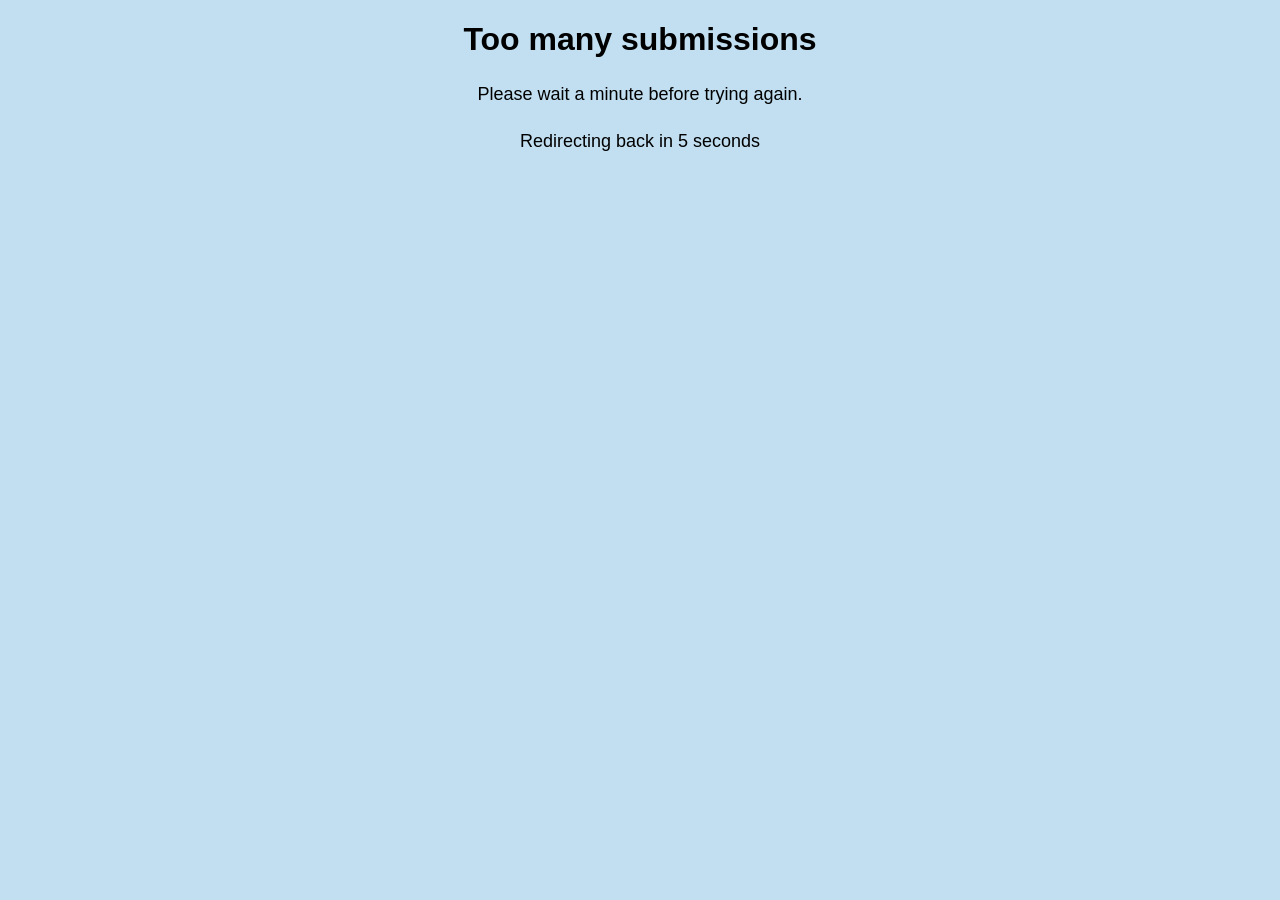
<file: static/429.html>
<!DOCTYPE html>
    <html>
    <head>
        <link rel="stylesheet" href="/static/styles.css">
        <meta http-equiv="refresh" content="5;url=/">
        <title>Uh oh</title>
    </head>
    <body>
        <h1>Too many submissions</h1>
        <p>Please wait a minute before trying again.</p>
        <p>Redirecting back in 5 seconds</p>
    </body>
    </html>
</file>
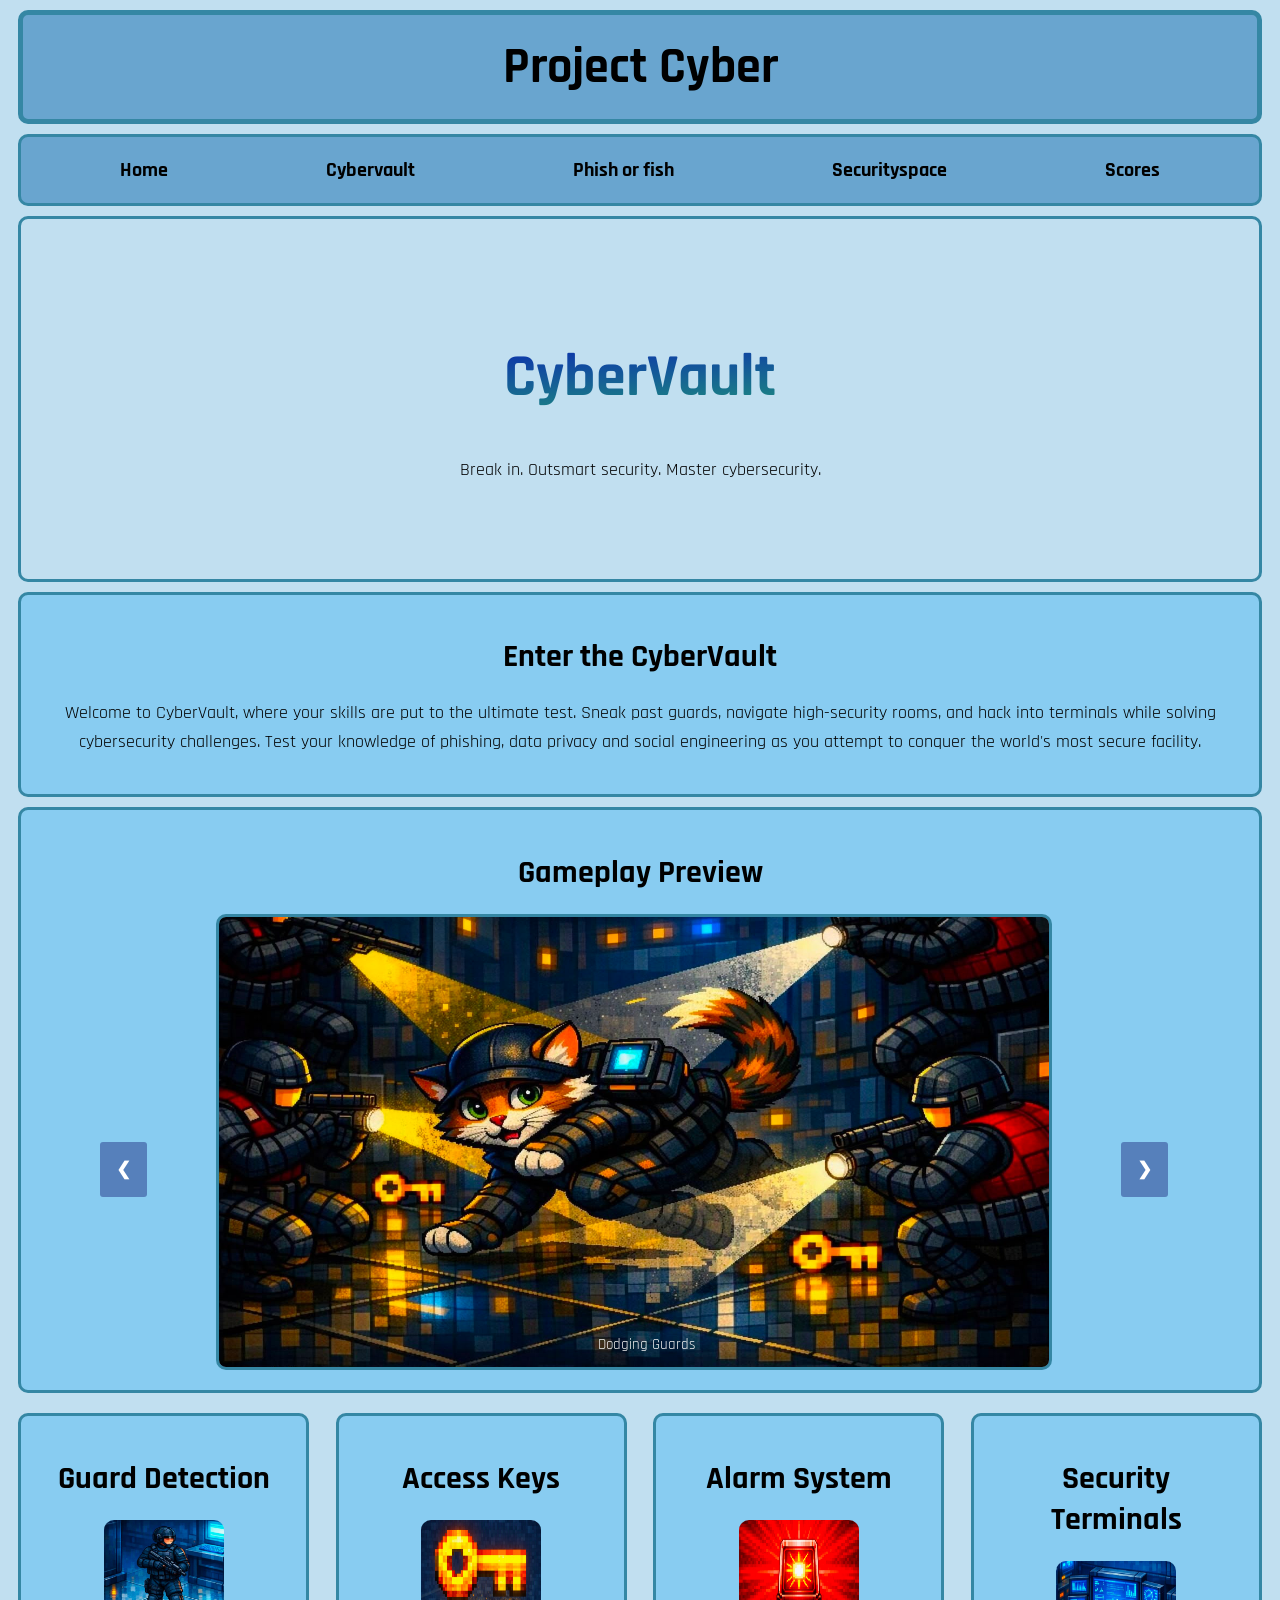
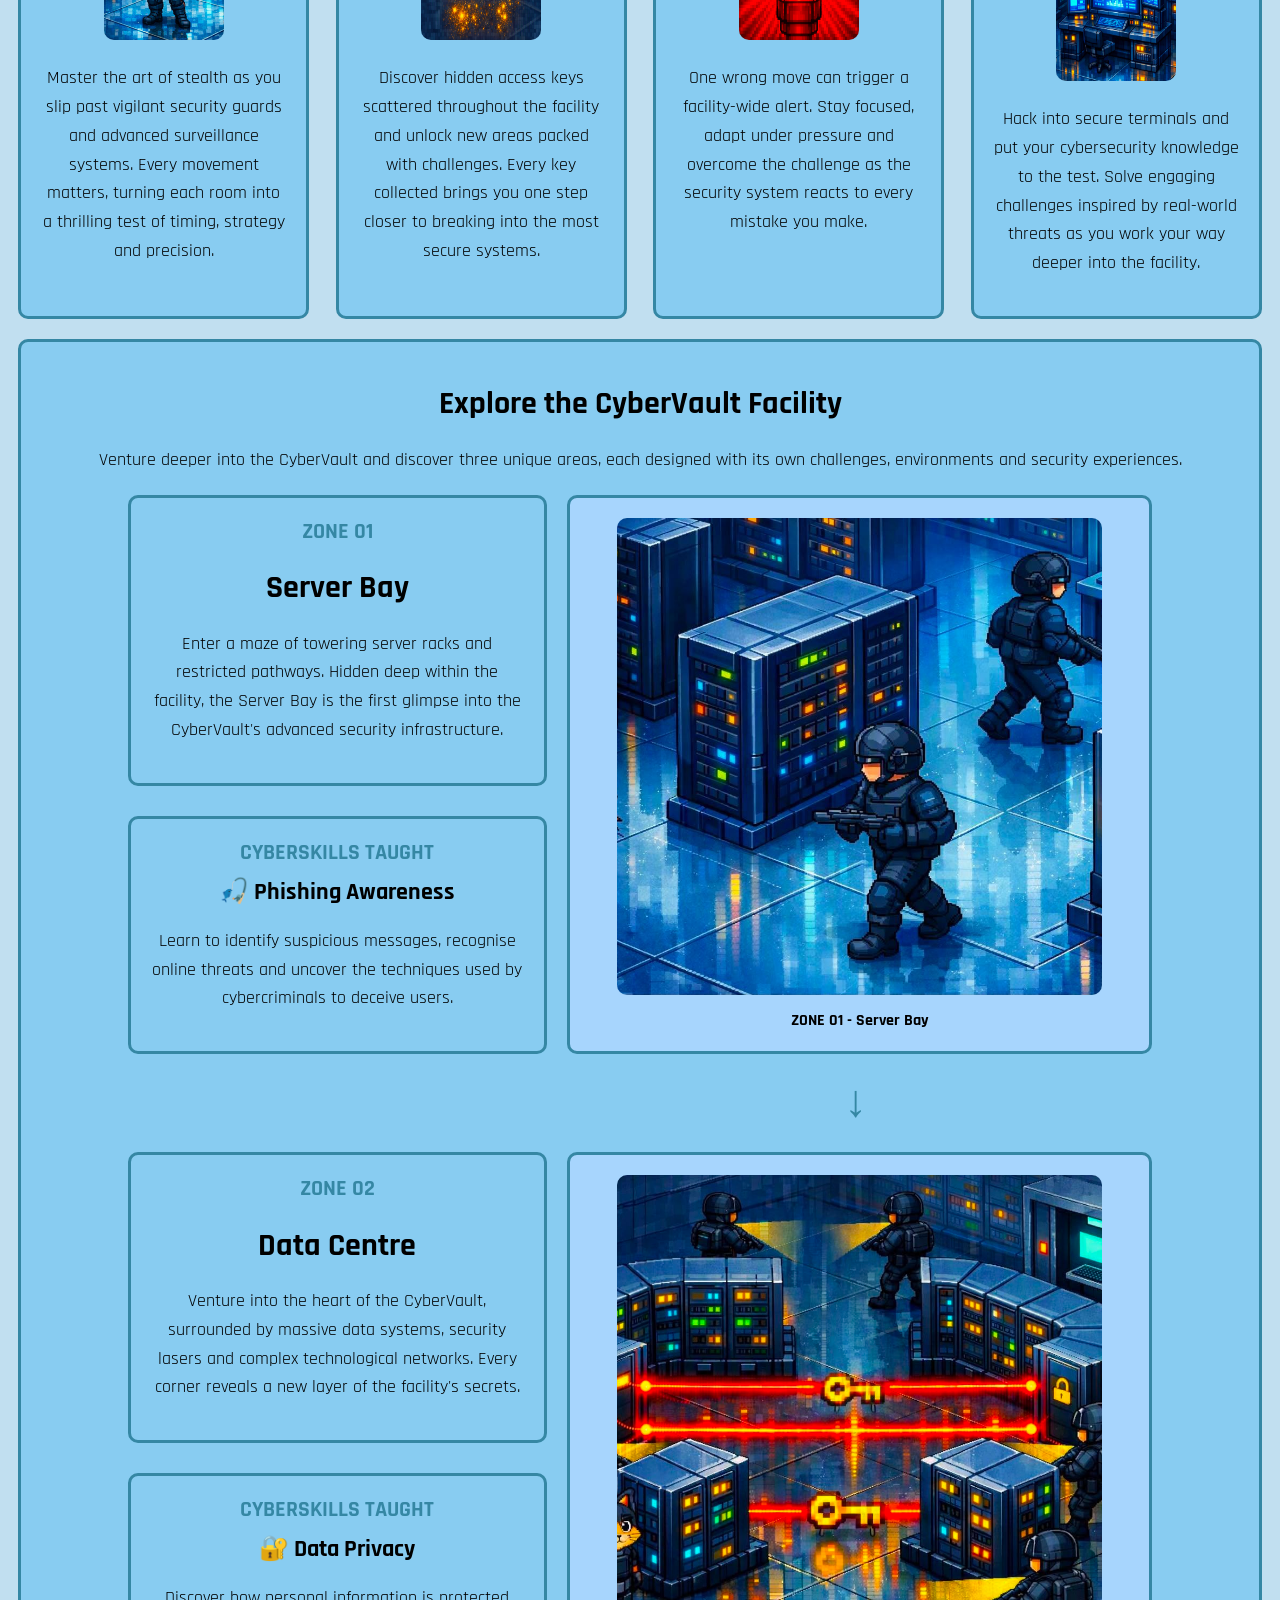
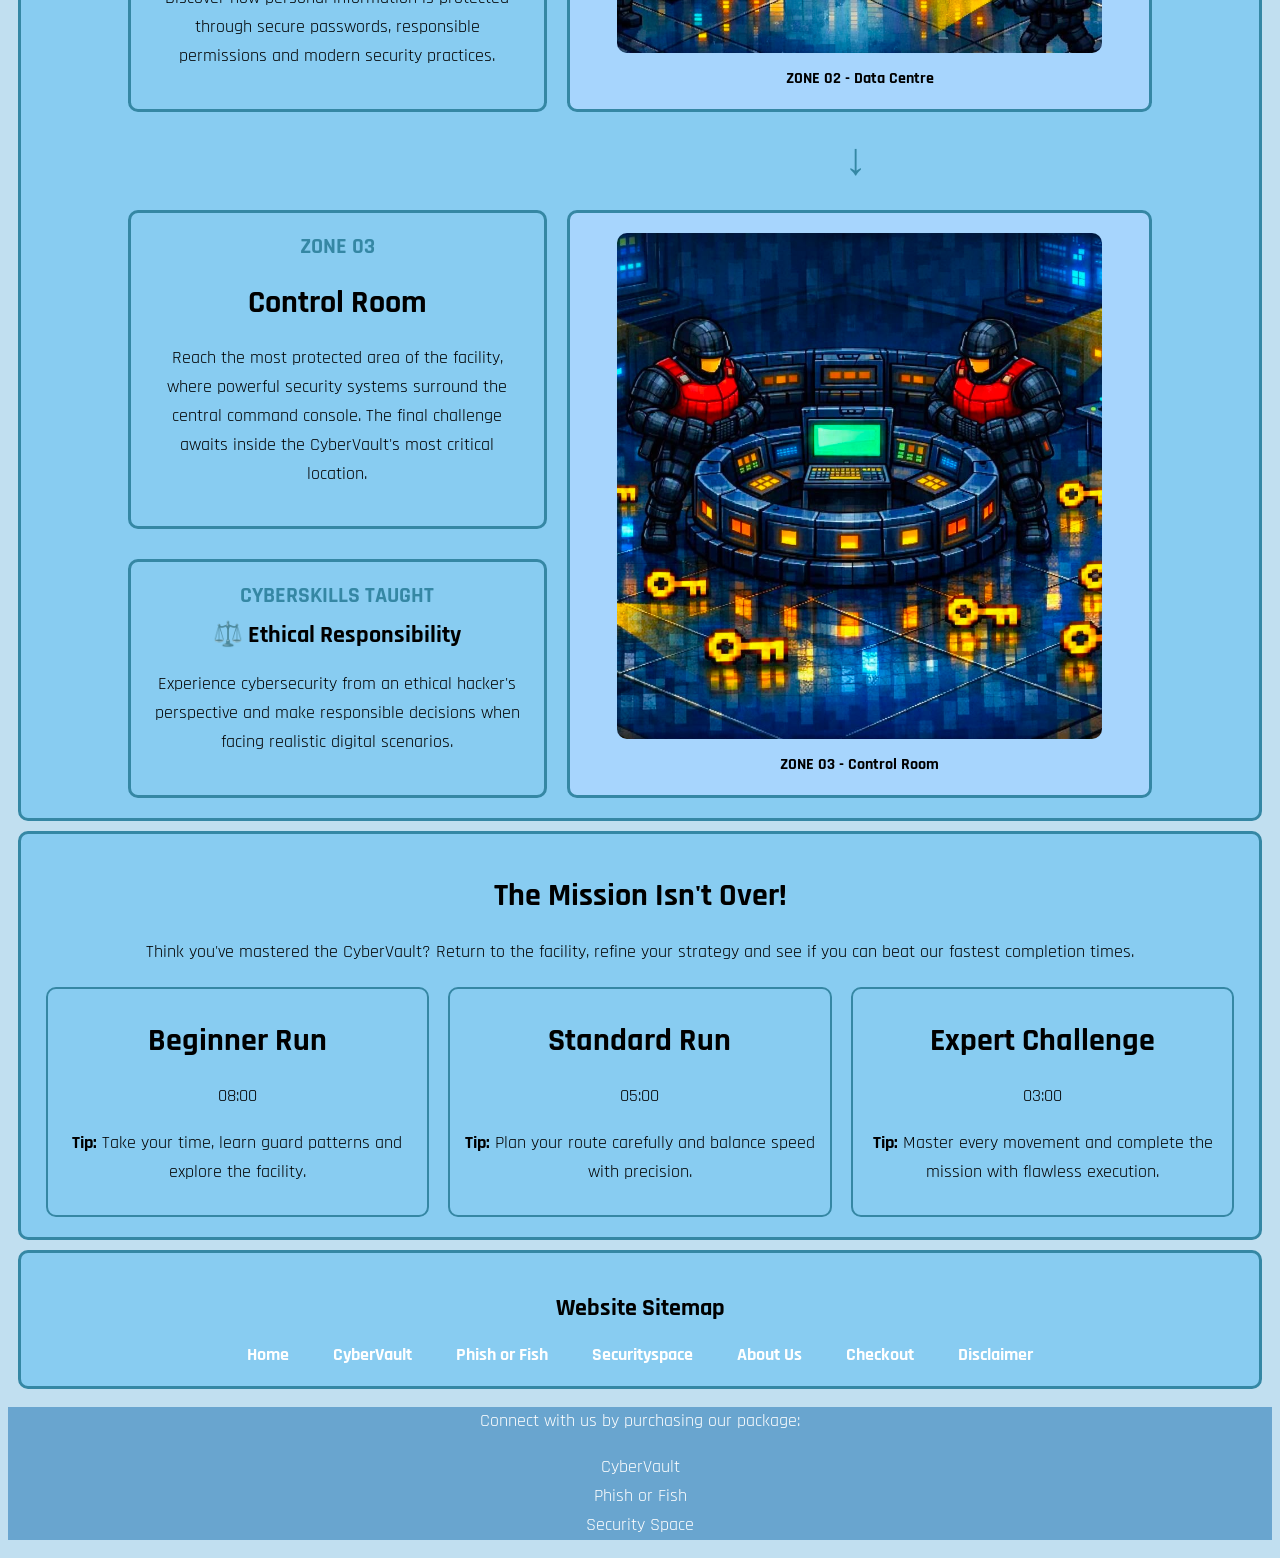
<file: static/cybervault.html>
<!DOCTYPE html>
<html>
    <head>
        <link rel="stylesheet" href="styles.css">
        <link href="https://fonts.googleapis.com/css2?family=Rajdhani:wght@400;600;700&display=swap" rel="stylesheet">
        <title>Project Cyber</title>
    </head>

    <body data-theme="default">
        <div class="Webtitle normalcontainer">
            <span class="title">Project Cyber</span>


        </div>

        <div class="Navigationbar normalcontainer">
            <a href="index.html">Home</a> <!--This is a hyperlink-->
            <a href="cybervault.html">Cybervault</a>
            <a href="phish_or_fish.html">Phish or fish</a>
            <a href="securityspace.html">Securityspace</a>
            <a href="/">Scores</a>
        </div>

        <label class="switch">
            <input id="toggler" type="checkbox">
        </label>

        <div class="gamebanner cyberbanner">
            <h1 class="gradtext">CyberVault</h1>
            <p>Break in. Outsmart security. Master cybersecurity.</p>
        </div>

        <div class="normalcontainer">
            <h1>Enter the CyberVault</h1>
            <p>Welcome to CyberVault, where your skills are put to the ultimate test.
                Sneak past guards, navigate high-security rooms, and hack into terminals
                while solving cybersecurity challenges. Test your knowledge of phishing,
                data privacy and social engineering as you attempt to conquer the world's
                most secure facility.
            </p>
        </div>



        <div class="gameplay-section normalcontainer">
            <h1>Gameplay Preview</h1>
            <div class="slideshow-container">
                <div class="slide fade">
                    <img src="images/CyberDodge.jpeg" alt="Dodging Guards">
                    <div class="text">Dodging Guards</div>
                </div>

                <div class="slide fade">
                    <img src="images/CyberSteal.jpeg" alt="Stealing Keys">
                    <div class="text">Stealthily Stealing Keys</div>
                </div>

                <div class="slide fade">
                    <img src="images/CyberQuiz.jpeg" alt="Doing a Quiz">
                    <div class="text">Answering Phishing Question In Security Terminal</div>
                </div>

                <a class="prev" onclick="plusslides(-1)">❮</a>
                <a class="next" onclick="plusslides(1)">❯</a>

            </div>
        </div> <!---- CLOSING DIV FOR GAMEPLAY SECTION -->
        


        <div class="featurecardwrapper hovercard"> <!--Wrapper so feature cards can have 2 cards side by side-->
            
            <div class="featurecard normalcontainer">
                <h1>Guard Detection</h1>
                <img src="images/CyberGuard.jpeg" alt="Guard">
                <p>Master the art of stealth as you slip past vigilant security guards and advanced surveillance systems. Every movement matters, turning each room into a thrilling test of timing, strategy and precision.</p>
            </div>

            <div class="featurecard normalcontainer">
                <h1>Access Keys</h1>
                <img src="images/CyberKey.jpeg" alt="Access Key">
                <p>Discover hidden access keys scattered throughout the facility and unlock new areas packed with challenges. Every key collected brings you one step closer to breaking into the most secure systems.</p>
            </div>

            <div class="featurecard normalcontainer">
                <h1>Alarm System</h1>
                <img src="images/CyberAlarm.jpeg" alt="Alarm">
                <p>One wrong move can trigger a facility-wide alert. Stay focused, adapt under pressure and overcome the challenge as the security system reacts to every mistake you make.</p>
            </div>

            <div class="featurecard normalcontainer">
                <h1>Security Terminals</h1>
                <img src="images/CyberTerminal.jpeg" alt="Security Terminal">
                <p>Hack into secure terminals and put your cybersecurity knowledge to the test. Solve engaging challenges inspired by real-world threats as you work your way deeper into the facility.</p>
            </div>

        </div>

        <div class="normalcontainer">
            <h1>Explore the CyberVault Facility</h1>
            <p>
                Venture deeper into the CyberVault and discover three unique areas,
                each designed with its own challenges, environments and security
                experiences.   
            </p>

            <!-- Facility Map -->

            <div>
                <div class="zonerow">
                    <div class="zonetext hovercard">
                        <div class="normalcontainer">
                            <h4>ZONE 01</h4>
                            <h1>Server Bay</h1>
                            <p>
                                Enter a maze of towering server racks and restricted pathways.
                                Hidden deep within the facility, the Server Bay is the first glimpse
                                into the CyberVault's advanced security infrastructure.
                            </p>
                        </div>
                        <div class="normalcontainer">
                            <h4>CYBERSKILLS TAUGHT</h4>
                            <h4>🎣 Phishing Awareness</h4>
                            <p>Learn to identify suspicious messages, recognise online threats and uncover the techniques used by cybercriminals to deceive users.</p>
                        </div>
                    </div>
                    <div class="map-room">
                        <img src="images/ServerBay.jpeg" alt="Server Bay">
                        <h4>ZONE 01 - Server Bay</h4>
                    </div>
                </div>
                    
                <div class="map-arrow">
                    ↓
                </div>

                <div class="zonerow">
                    <div class="zonetext hovercard">
                        <div class="normalcontainer">
                            <h4>ZONE 02</h4>
                            <h1>Data Centre</h1>
                            <p>
                                Venture into the heart of the CyberVault, surrounded by massive
                                data systems, security lasers and complex technological networks.
                                Every corner reveals a new layer of the facility's secrets.
                            </p>
                        </div>

                        
                        <div class="normalcontainer">
                            <h4>CYBERSKILLS TAUGHT</h4>
                            <h4>🔐 Data Privacy</h4>
                            <p>Discover how personal information is protected through secure passwords, responsible permissions and modern security practices.</p>
                        </div>
                            
                    </div>
                    <div class="map-room">
                        <img src="images/DataCentre.jpeg" alt="Data Centre">
                        <h4>ZONE 02 - Data Centre</h4>
                    </div>
                </div>
                <div class="map-arrow">
                    ↓
                </div>

                <div class="zonerow">
                    <div class="zonetext hovercard">
                        <div class="normalcontainer">
                            <h4>ZONE 03</h4>
                            <h1>Control Room</h1>
                            <p>
                                Reach the most protected area of the facility, where powerful
                                security systems surround the central command console. The final
                                challenge awaits inside the CyberVault's most critical location.
                            </p>
                        </div>
                        <div class="normalcontainer">
                            <h4>CYBERSKILLS TAUGHT</h4>
                            <h4>⚖️ Ethical Responsibility</h4>
                            <p>Experience cybersecurity from an ethical hacker's perspective and make responsible decisions when facing realistic digital scenarios.</p>
                        </div>
                            
                    </div>
                    <div class="map-room">
                        <img src="images/ControlRoom.jpeg" alt="Control Room">
                        <h4>ZONE 03 - Control Room</h4>
                    </div>
                </div>

            </div>
        </div>



        <div class="normalcontainer">
            <h1>The Mission Isn't Over!</h1>
            <p>
                Think you've mastered the CyberVault? Return to the facility,
                refine your strategy and see if you can beat our fastest
                completion times.
            </p>
            <div class="aboutstats hovercard">

                <div class="statcard">
                    <h1>Beginner Run</h1>
                    <p>08:00</p>
                    <p>
                        <strong>Tip:</strong> Take your time, learn guard patterns and explore the facility.
                    </p>
                </div>

                <div class="statcard">
                    <h1>Standard Run</h1>
                    <p>05:00</p>
                    <p>
                        <strong>Tip:</strong> Plan your route carefully and balance speed with precision.
                    </p>
                </div>

                <div class="statcard">
                    <h1>Expert Challenge</h1>
                    <p>03:00</p>
                    <p>
                        <strong>Tip:</strong> Master every movement and complete the mission with flawless execution.
                    </p>
                </div>

            </div>
        </div>

        <div class="sitemap normalcontainer">
            <h2>Website Sitemap</h2>
            <a href="index.html">Home</a>
            <a href="cybervault.html">CyberVault</a>
            <a href="phish_or_fish.html">Phish or Fish</a>
            <a href="securityspace.html">Securityspace</a>
            <a href="aboutus.html">About Us</a>
            <a href="checkout.html">Checkout</a>
            <a href="disclaimer.html">Disclaimer</a>
        </div>
                    
        <footer>
        <p>Connect with us by purchasing our package:</p>
        <p>
        CyberVault<br>
        Phish or Fish<br>
        Security Space<br>
        </p>
        </footer> 

        <script src="theme.js"></script> <!-- Calls for the theme script -->
    </body> 
</html>
</file>
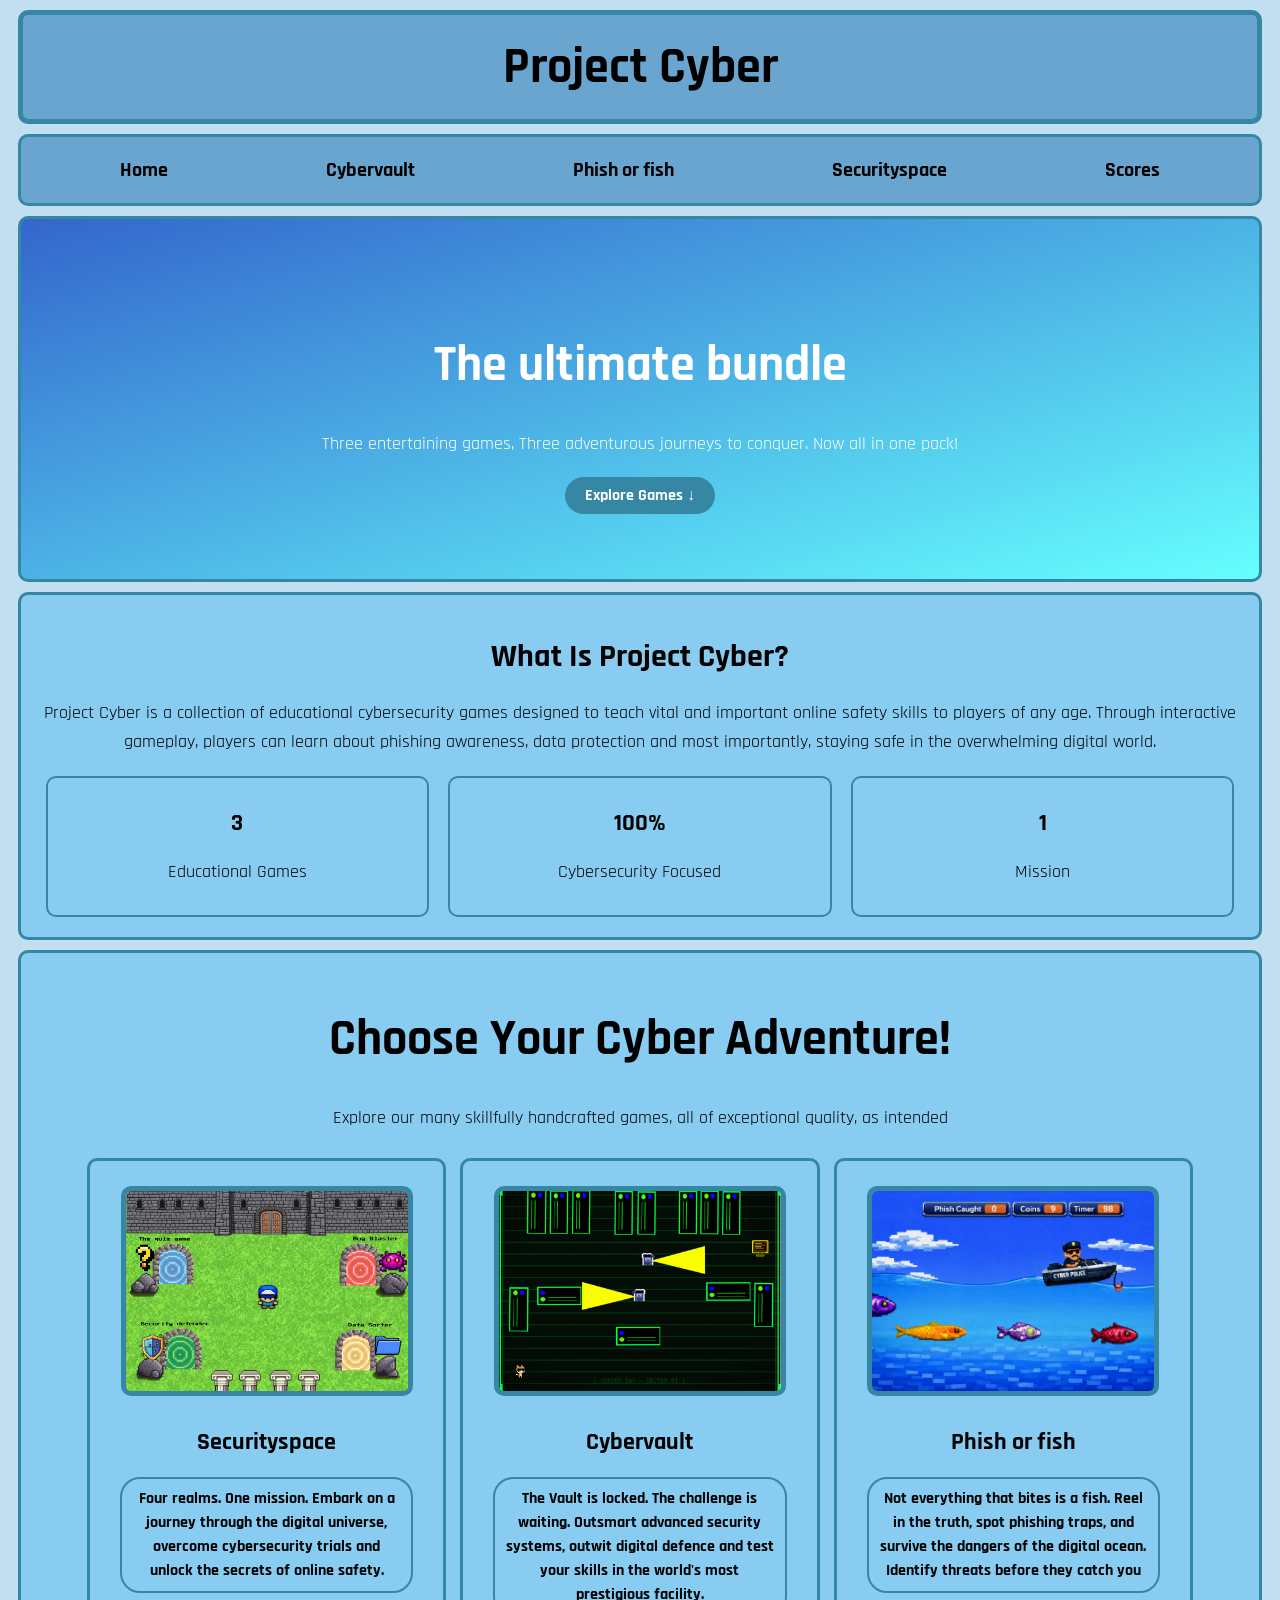
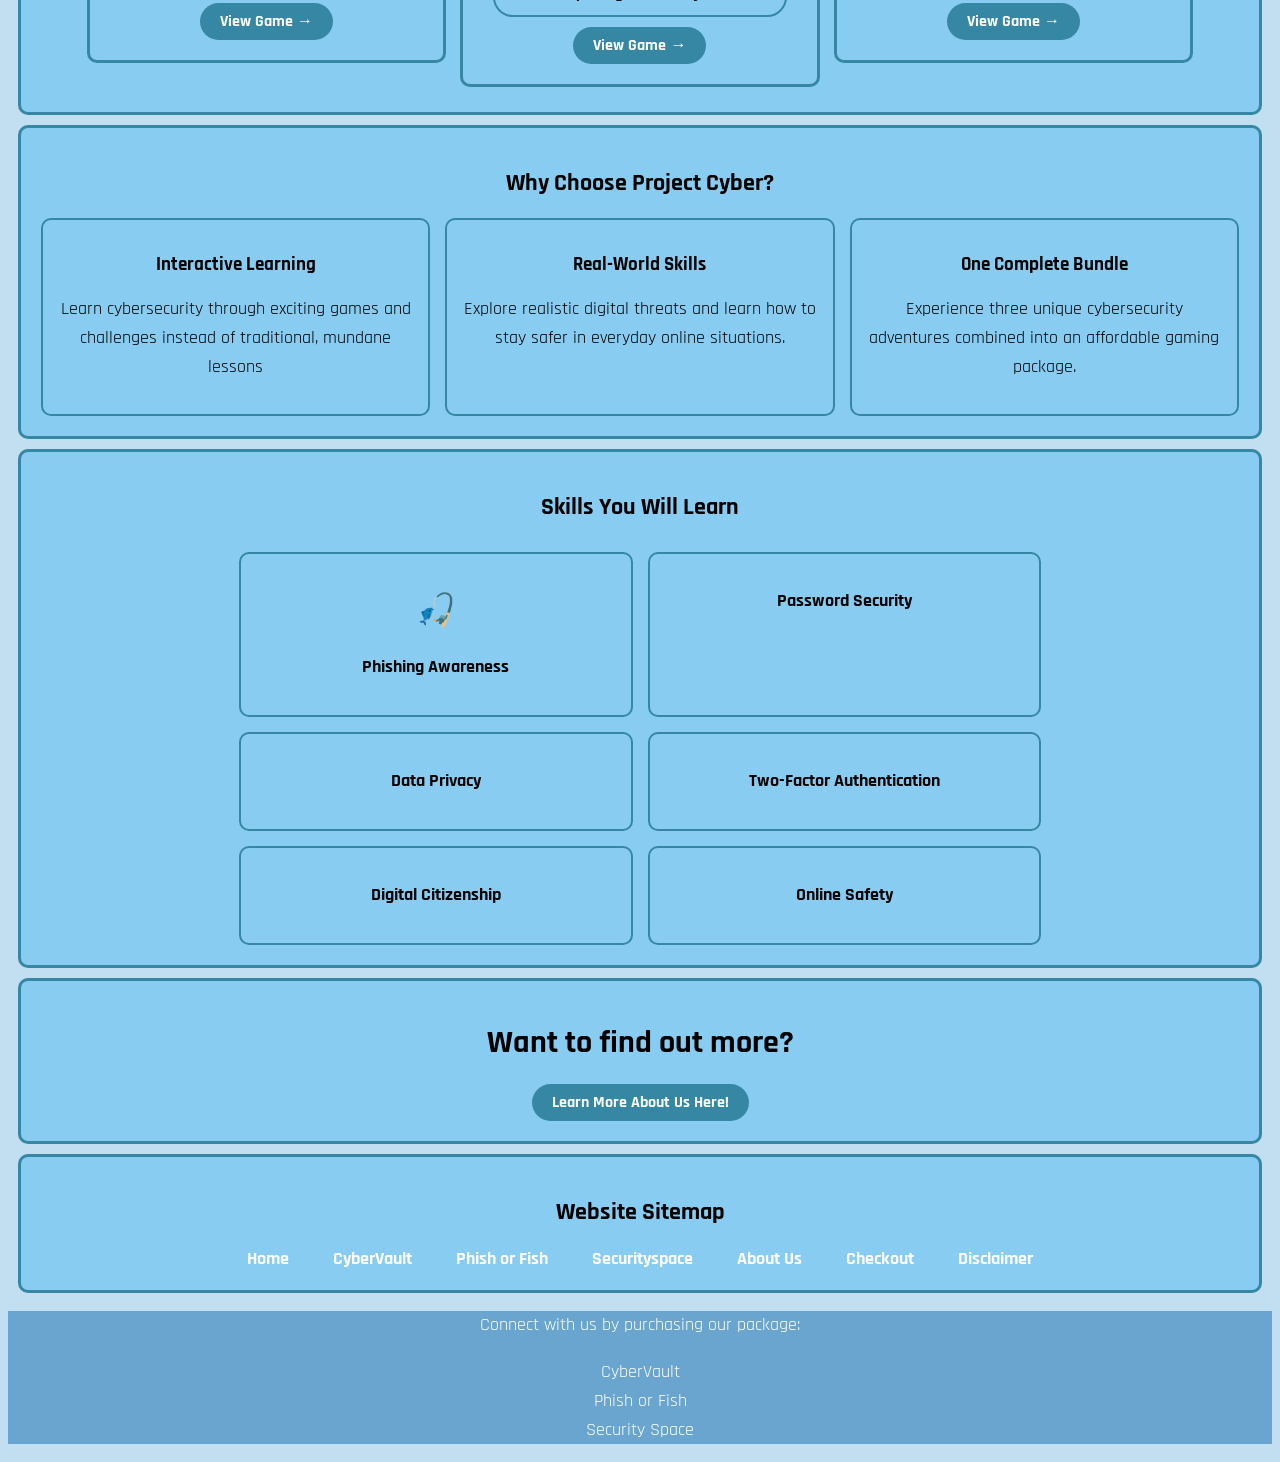
<file: static/homepage.html>
<!DOCTYPE html>
<html>
    <head>
        <link rel="stylesheet" href="styles.css">
        <link href="https://fonts.googleapis.com/css2?family=Rajdhani:wght@400;600;700&display=swap" rel="stylesheet"> <!-- This gets a custom font-->
        <title>Project Cyber</title>
    </head>

    <body data-theme="default"> <!--Data theme is for light mode and dark mode-->
        <div class="normalcontainer Webtitle">
            <span class="title">Project Cyber</span>

        </div>

        <div class="Navigationbar normalcontainer">
            <a href="index.html">Home</a> <!--This is a hyperlink-->
            <a href="cybervault.html">Cybervault</a>
            <a href="phish_or_fish.html">Phish or fish</a>
            <a href="securityspace.html">Securityspace</a>
            <a href="/">Scores</a>
        </div>

        <div class="mainstuff normalbutton">
            <h1 class="bigh1">The ultimate bundle</h1> 
            <p>Three entertaining games, Three adventurous journeys to conquer. Now all in one pack!</p>
            <a href="#featuredprojects">Explore Games ↓</a>
        </div>

        <div class="aboutus normalcontainer">
            <h1>What Is Project Cyber?</h1>
            <p>Project Cyber is a collection of educational cybersecurity games designed to teach vital and important online safety skills to players of any age. Through interactive gameplay, players can learn about phishing awareness, data protection and most importantly, staying safe in the overwhelming digital world.</p>
            <div class="aboutstats hovercard">
                <div class="statcard">
                    <h2>3</h2>
                    <p>Educational Games</p>
                </div>

                <div class="statcard">
                    <h2>100%</h2>
                    <p>Cybersecurity Focused</p>
                </div>

                <div class="statcard">
                    <h2>1</h2>
                    <p>Mission</p>
                </div>
            </div>
        </div>


        <div class="normalbutton normalcontainer" id="featuredprojects"><!--Having multiple classes in a div-->
            <h1 class="bigh1">Choose Your Cyber Adventure!</h1>
            <div class="gameicons hovercard">
                <p>Explore our many skillfully handcrafted games, all of exceptional quality, as intended</p>
                <div class="gameitem normalcontainer">
                    <img src="images/Securityspace.png" alt="Image of Security Space"> <!--This will show an image-->
                    <h2>Securityspace</h2>
                    <p>Four realms. One mission. Embark on a journey through the digital universe, overcome cybersecurity trials and unlock the secrets of online safety.</p>
                    <a href="securityspace.html">View Game →</a>
                </div>

                <div class="gameitem normalcontainer">
                    <img src="images/serverbay.png" alt="Image of Cybervault">
                    <h2>Cybervault</h2>
                    <p>The Vault is locked. The challenge is waiting. Outsmart advanced security systems, outwit digital defence and test your skills in the world's most prestigious facility.</p>
                    <a href="cybervault.html">View Game →</a>
                </div>

                <div class="gameitem normalcontainer">
                    <img src="images/phish3.png" alt="Image of Phish or Fish">
                    <h2>Phish or fish</h2>
                    <p>Not everything that bites is a fish. Reel in the truth, spot phishing traps, and survive the dangers of the digital ocean. Identify threats before they catch you</p>
                    <a href="phish_or_fish.html">View Game →</a>
                </div>

            </div>
        </div>




        <div class="normalcontainer">
            <h2>Why Choose Project Cyber?</h2>
            <div class="whycards hovercard">

                <div class="whycard">
             
                    <h3>Interactive Learning</h3>
                    <p>Learn cybersecurity through exciting games and challenges instead of traditional, mundane lessons</p>
                </div>

                <div class="whycard">

                    <h3>Real-World Skills</h3>
                    <p>Explore realistic digital threats and learn how to stay safer in everyday online situations.</p>
                </div>

                <div class="whycard">
       
                    <h3>One Complete Bundle</h3>
                    <p>Experience three unique cybersecurity adventures combined into an affordable gaming package.</p>
                </div>

            </div>
        </div>



        <div class="normalcontainer">
            <h2>Skills You Will Learn</h2>
            <div class="skillcards whycards hovercard"> <!-- Having whycards refrains from repeating whycard css in skillcard, shortening it-->
                <div class="whycard">
                    <h1>🎣</h1>
                    <p><b>Phishing Awareness</b></p>
                </div>

                <div class="whycard">
           
                    <p><b>Password Security</b></p>
                </div>

                <div class="whycard">
       
                    <p><b>Data Privacy</b></p>
                </div>

                <div class="whycard">
           
                    <p><b>Two-Factor Authentication</b></p>
                </div>

                <div class="whycard">
   
                    <p><b>Digital Citizenship</b></p>
                </div>

                <div class="whycard">
       
                    <p><b>Online Safety</b></p>
                </div>

            </div>
        </div>

        <div class="normalcontainer normalbutton">
            <h1><b>Want to find out more?</b></h1>
            <a href="aboutus.html">Learn More About Us Here!</a>
        </div>

        <div class="sitemap normalcontainer">
            <h2>Website Sitemap</h2>
            <a href="index.html">Home</a>
            <a href="cybervault.html">CyberVault</a>
            <a href="phish_or_fish.html">Phish or Fish</a>
            <a href="securityspace.html">Securityspace</a>
            <a href="aboutus.html">About Us</a>
            <a href="checkout.html">Checkout</a>
            <a href="disclaimer.html">Disclaimer</a>
        </div>
            

        <footer>
            <p>Connect with us by purchasing our package:</p>
            <p>
                CyberVault<br>
                Phish or Fish<br>
                Security Space<br>
            </p>
        </footer>      
         
        <script src="theme.js"></script> <!-- Calls for the theme script -->
    </body>
</html>
</file>
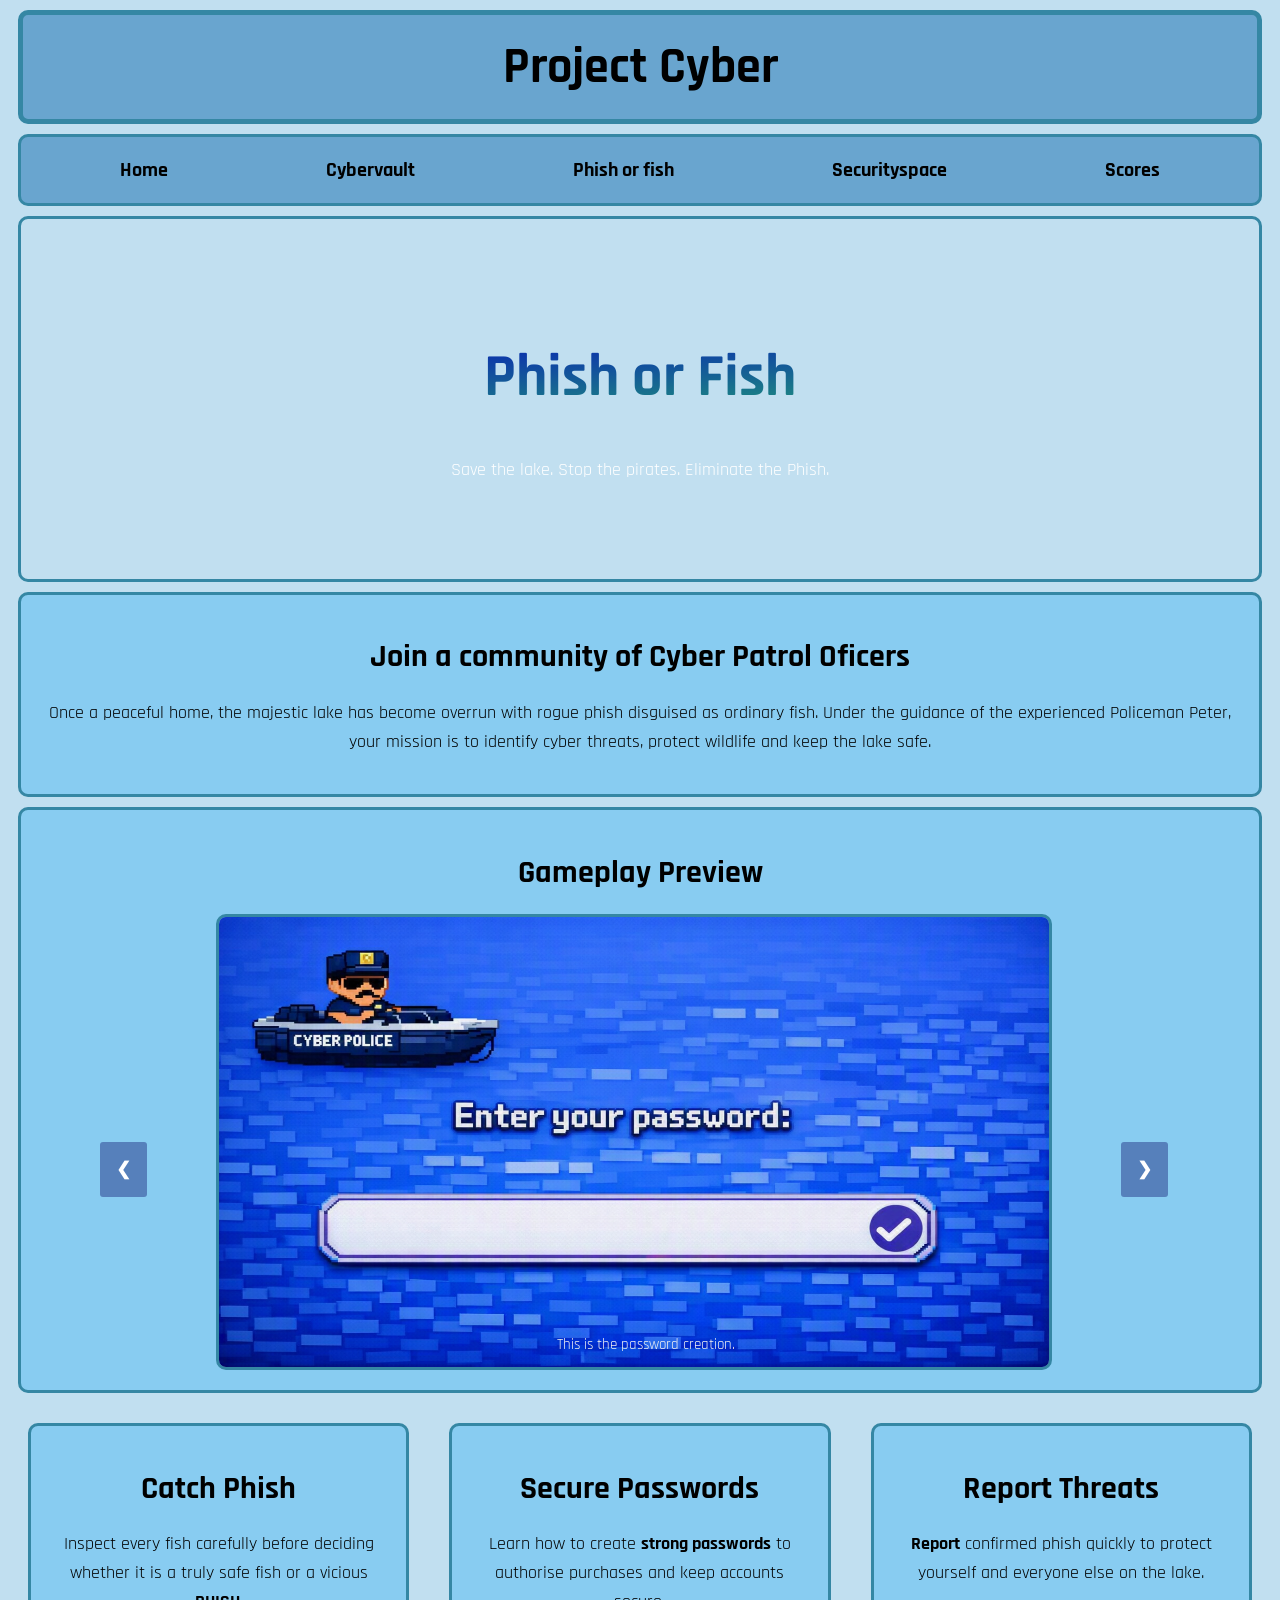
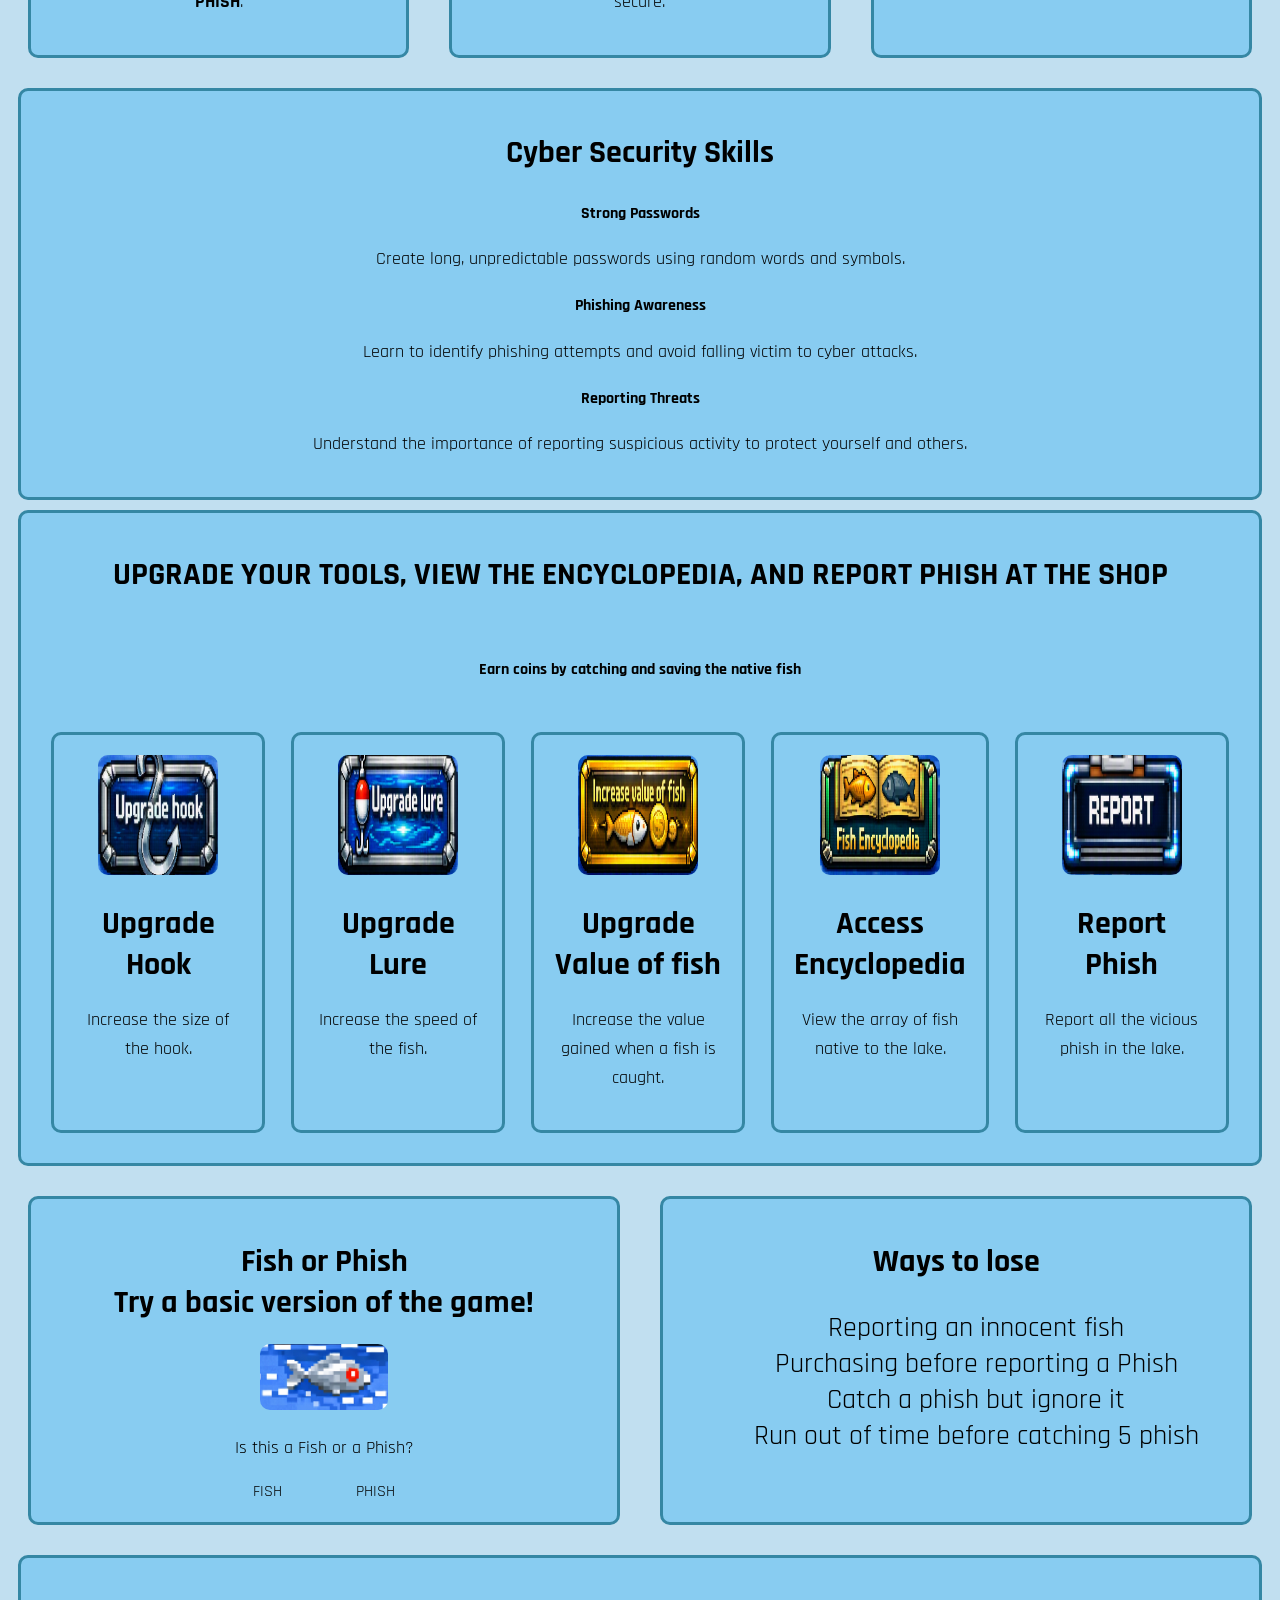
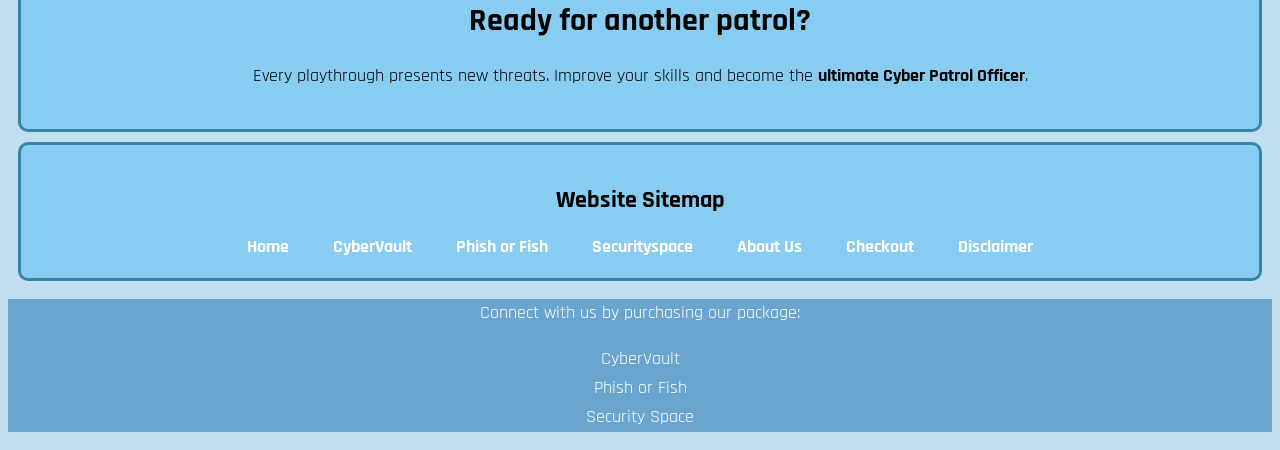
<file: static/phish_or_fish.html>
<!DOCTYPE html>
<html>
    <head>
        <link rel="stylesheet" href="styles.css">
        <link href="https://fonts.googleapis.com/css2?family=Rajdhani:wght@400;600;700&display=swap" rel="stylesheet">
        <title>Project Cyber</title>
    </head>

    <body data-theme="default">
        <div class="Webtitle normalcontainer">
            <span class="title">Project Cyber</span>


        </div>

        <div class="Navigationbar normalcontainer">
            <a href="index.html">Home</a> <!--This is a hyperlink-->
            <a href="cybervault.html">Cybervault</a>
            <a href="phish_or_fish.html">Phish or fish</a>
            <a href="securityspace.html">Securityspace</a>
            <a href="/">Scores</a>
        </div>
        
        <div class="gamebanner fishbanner">
            <h1 class="gradtext">Phish or Fish</h1>
            <p>Save the lake. Stop the pirates. Eliminate the Phish. </p>
        </div>

        <div class="normalcontainer">
            <h1>Join a community of Cyber Patrol Oficers</h1>
            <p>Once a peaceful home, the majestic lake has become overrun with rogue phish disguised as ordinary fish. Under the guidance of the experienced Policeman Peter, your mission is to identify cyber threats, protect wildlife and keep the lake safe.</p>
        </div>

        <div class="gameplay-section normalcontainer">
            <h1>Gameplay Preview</h1>
            <div class="slideshow-container">
                <div class="slide fade">
                        <img src="images/phish1.png" alt="This is the password creation">
                    <div class="text">This is the password creation.</div>
                </div>

                <div class="slide fade">
                    <img src="images/phish2.png" alt="This is the fishing gameplay">
                    <div class="text">This is the shop.</div>
                </div>

                <div class="slide fade">
                    <img src="images/phish3.png" alt="This is the Shop.">
                    <div class="text">This is the fishing gameplay.</div>
                </div>

            <a class="prev" onclick="plusslides(-1)">❮</a>
            <a class="next" onclick="plusslides(1)">❯</a>

            </div>
        </div> <!---- CLOSING DIV FOR GAMEPLAY-SECTION FOR NORMALCONTAINER -->


        <div class="simplecards hovercard">

            <div class="simplecard normalcontainer">
                <h1>Catch Phish</h1>
                <p>Inspect every fish carefully before deciding whether it is a truly safe fish or a vicious <b>PHISH</b>.</p>
            </div>

            <div class="simplecard normalcontainer">
                <h1>Secure Passwords</h1>
                <p>Learn how to create <b>strong passwords</b> to authorise purchases and keep accounts secure.</p>
            </div>

            <div class="simplecard normalcontainer">
                <h1>Report Threats</h1>
                <p><b>Report</b> confirmed phish quickly to protect yourself and everyone else on the lake.</p>
            </div>

        </div>


        <div class="skills normalcontainer hovercard">
            <h1>Cyber Security Skills</h1>

            <div class="skillcards">

                <div class="skillcard">
                    <h4>Strong Passwords</h4>
                    <p>Create long, unpredictable passwords using random words and symbols.</p>
                </div>

                <div class="skillcard">
                    <h4>Phishing Awareness</h4>
                    <p>Learn to identify phishing attempts and avoid falling victim to cyber attacks.</p>
                </div>

                <div class="skillcard">
                    <h4>Reporting Threats</h4>
                    <p>Understand the importance of reporting suspicious activity to protect yourself and others.</p>
                </div>

            </div> 
        </div>

        <div class="normalcontainer hovercard">
            <h1>UPGRADE YOUR TOOLS, VIEW THE ENCYCLOPEDIA, AND REPORT <b>PHISH</b> AT THE SHOP</h1>
            <br>
            <h4>Earn coins by catching and saving the native fish</h4>
            <br>

            <div class="featurecardwrapper hovercard">
    
                <div class="featurecard normalcontainer">
                    <img src="images/hookbutton.png" alt="Upgrade Hook button">
                    <div class="featuretext">
                        <h1>Upgrade Hook</h1>
                        <p>Increase the size of the hook.</p>
                    </div>
                </div>

                <div class="featurecard normalcontainer">
                    <img src="images/lurebutton.png" alt="Upgrade Lure button">
                    <div class="featuretext">
                        <h1>Upgrade Lure</h1>
                        <p>Increase the speed of the fish.</p>
                    </div>
                </div>

                <div class="featurecard normalcontainer">
                    <img src="images/valuebutton.png" alt="Upgrade Value of Fish button">
                    <div class="featuretext">
                        <h1>Upgrade Value of fish</h1>
                        <p>Increase the value gained when a fish is caught.</p>
                    </div>
                </div>

                <div class="featurecard normalcontainer">
                    <img src="images/encbutton.png" alt="Access Encyclopedia button">
                    <div class="featuretext">
                        <h1>Access Encyclopedia</h1>
                        <p>View the array of fish native to the lake.</p>
                    </div>
                </div>

                <div class="featurecard normalcontainer">
                    <img src="images/reportbutton.png" alt="Report Fish Button">
                    <div class="featuretext">
                        <h1><strong>Report Phish</strong></h1>
                        <p>Report all the vicious phish in the lake.</p>
                    </div>
                </div>

            </div>
        </div>


        <div class="simplecards hovercard">
            <div class="simplecard normalcontainer quiz-round">
                <h1>Fish or Phish<br>Try a basic version of the game!</h1>

                <img src="images/quiz.png" alt="Is it a fish or phish?">

                <p>Is this a Fish or a Phish?</p>

                <input type="radio" name="answer" id="fish">
                <label for="fish">FISH</label>

                <input type="radio" name="answer" id="phish">
                <label for="phish">PHISH</label>

                <p id="correct"><strong>Correct!</strong> This was a phish.</p>
                <p id="wrong"><strong>Wrong!</strong> This was actually a deceptive phish.</p>
            </div>
        
            <div class="simplecard normalcontainer">
                <h1>Ways to lose</h1>
                <ul>
                    <li>Reporting an innocent fish</li>
                    <li>Purchasing before reporting a Phish</li>
                    <li>Catch a phish but ignore it</li>
                    <li>Run out of time before catching 5 phish</li>
                </ul>
            </div>
        </div>


        <div class="replay-section normalcontainer hovercard">
            <h1>Ready for another patrol?</h1>
            <p>Every playthrough presents new threats. Improve your skills and become the <b>ultimate Cyber Patrol Officer</b>.</p>
        </div>

        <div class="sitemap normalcontainer">
            <h2>Website Sitemap</h2>
            <a href="index.html">Home</a>
            <a href="cybervault.html">CyberVault</a>
            <a href="phish_or_fish.html">Phish or Fish</a>
            <a href="securityspace.html">Securityspace</a>
            <a href="aboutus.html">About Us</a>
            <a href="checkout.html">Checkout</a>
            <a href="disclaimer.html">Disclaimer</a>
        </div>
        

        <footer>
        <p>Connect with us by purchasing our package:
        <p>
            CyberVault<br>
            Phish or Fish<br>
             Security Space<br>
        </p>
        </p>
        </footer> 
           
        <script src="theme.js"></script> <!-- Calls for the theme script -->
    </body>
</html>
</file>
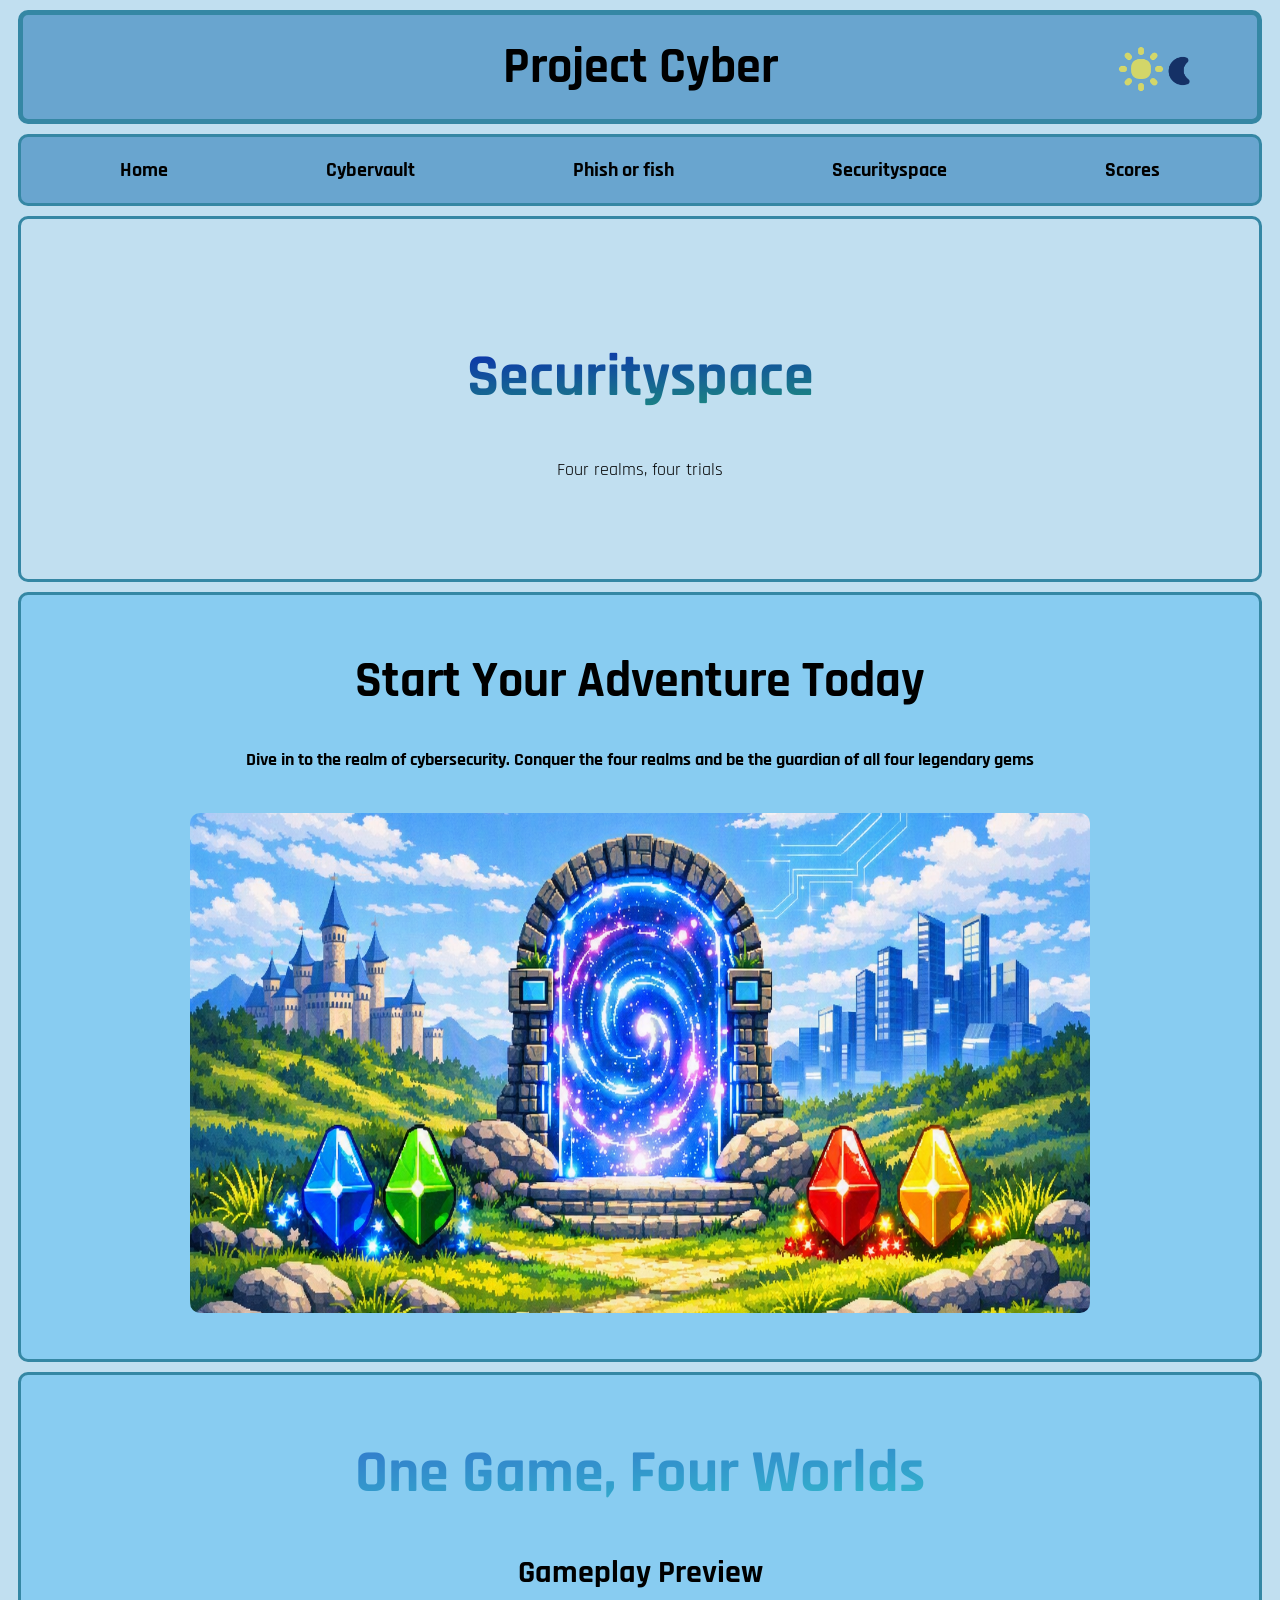
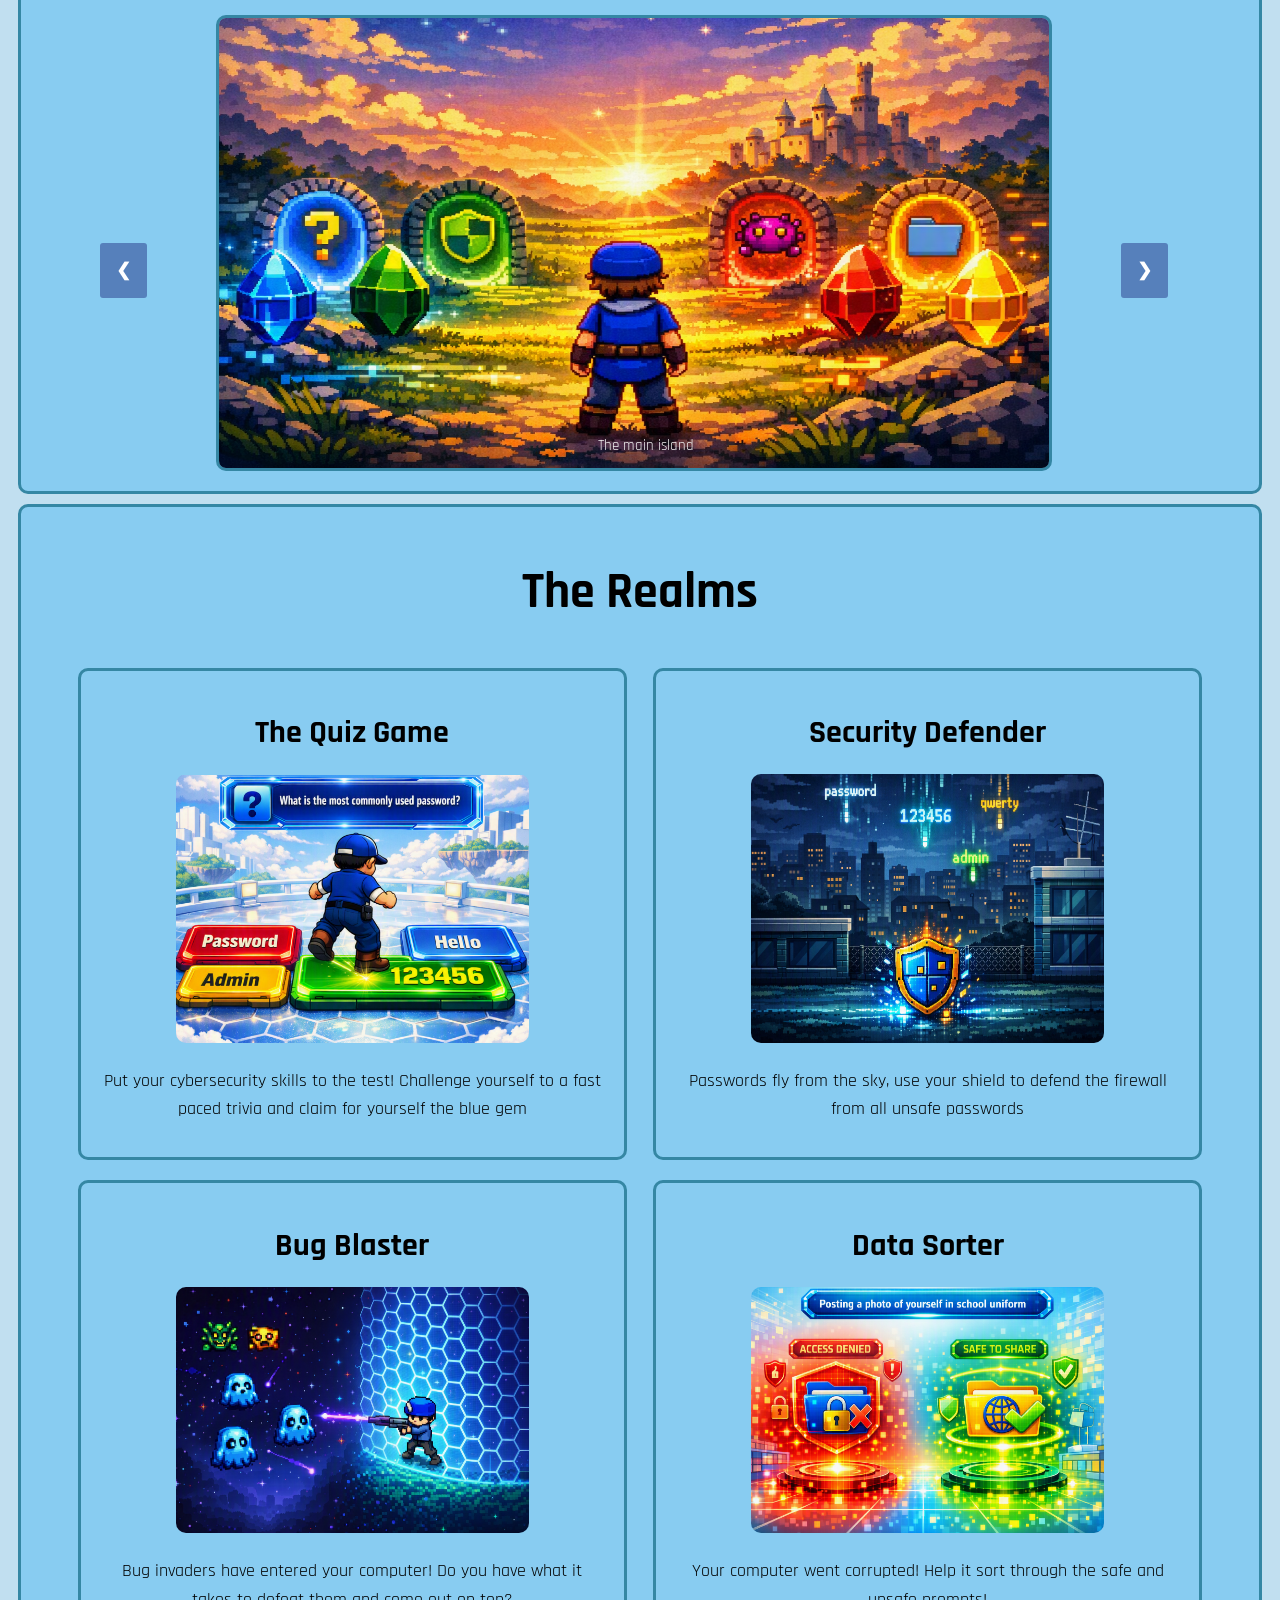
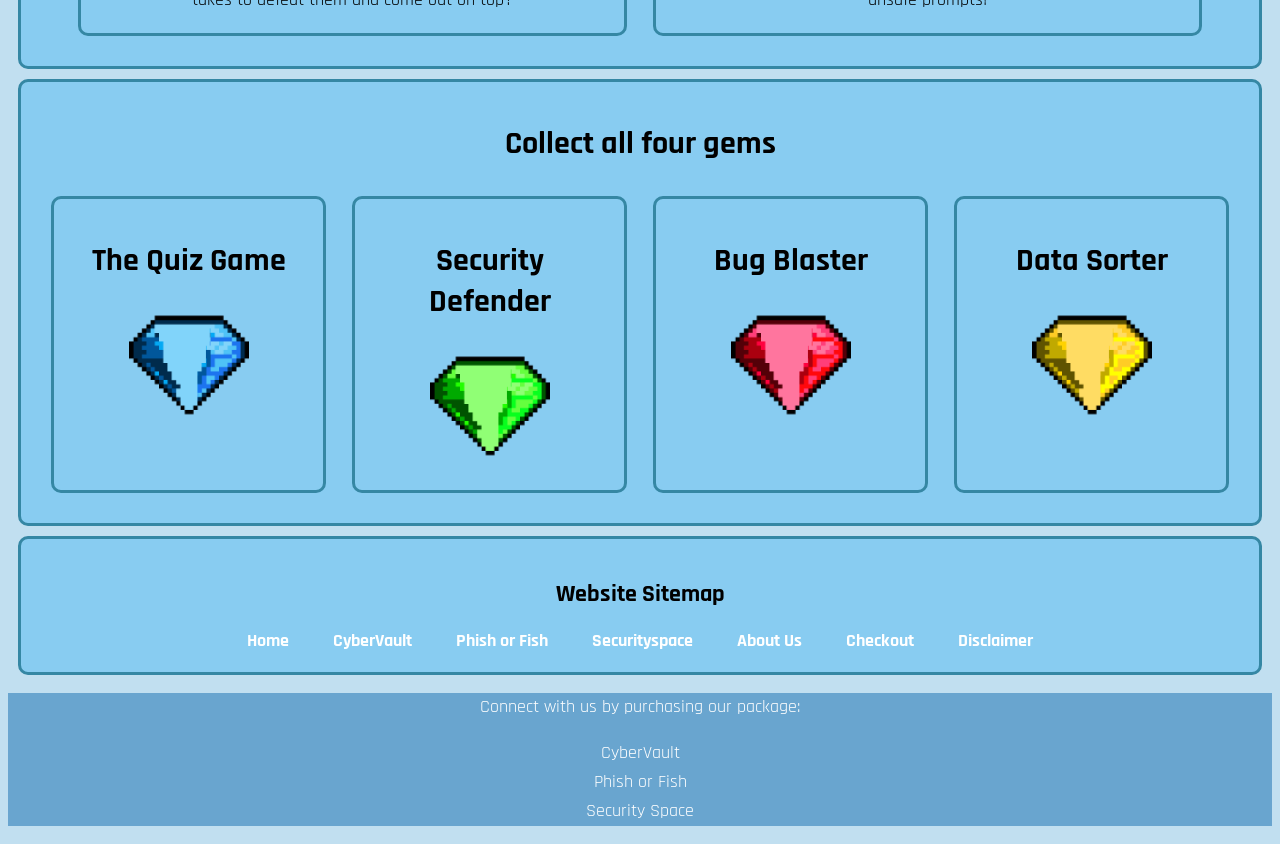
<file: static/securityspace.html>
<!DOCTYPE html>
<html>
    <head>
        <link rel="stylesheet" href="styles.css">
        <link href="https://fonts.googleapis.com/css2?family=Rajdhani:wght@400;600;700&display=swap" rel="stylesheet">
        <title>Project Cyber</title> <!--This is the title for the tab at the top-->
    </head>

    <body data-theme="default"> 
        <div class="Webtitle normalcontainer">
            <span class="title">Project Cyber</span>

            <label class="switch">
                <input id="toggler" type="checkbox"><!--The toggle button is actually a checkbox-->
                <img class="pressbutton" id="toggleicon" src="images/Sun.png"  alt="sun moon icon"><!--Image is displayed instead of checkbox, checkbox is hidden in css-->
            </label>
        </div>

        <div class="Navigationbar normalcontainer">
            <a href="index.html">Home</a> <!--This is a hyperlink-->
            <a href="cybervault.html">Cybervault</a>
            <a href="phish_or_fish.html">Phish or fish</a>
            <a href="securityspace.html">Securityspace</a>
            <a href="/">Scores</a>
        </div>

        <div class="gamebanner securitybanner">
            <h1 class="bigh1 gradtext">Securityspace</h1><!--Big h1 gradient text-->
            <p>Four realms, four trials</p>
        </div>


        <div class="normalcontainer">
            <h1 class="bigh1">Start Your Adventure Today</h1>
            <p><b>Dive in to the realm of cybersecurity. Conquer the four realms and be the guardian of all four legendary gems</b></p>
            <img src="images/securityspacepromotional.png" alt="image of securityspace" class="bigimg"><!--This will be a big image-->
        </div>

        <div class="gameplay-section normalcontainer">
            <h1 class="gradtext2">One Game, Four Worlds</h1>
            <h1>Gameplay Preview</h1>
            <div class="slideshow-container">

                <div class="slide fade">
                    <img src="images/viewofgameai.png" alt="Main island of the game">
                    <div class="text">The main island</div>
                </div>

                <div class="slide fade">
                    <img src="images/claimbluegemai.png" alt="Claiming blue gem">
                    <div class="text">Claiming the Blue Gem</div>
                </div>

                <div class="slide fade">
                    <img src="images/emptygems.png" alt="The four portals and empty pedestals">
                    <div class="text">The four portals and pedestals</div>
                </div>

                <a class="prev" onclick="plusslides(-1)">❮</a><!--Clicking goes back by 1, clicking > goes up one slide-->
                <a class="next" onclick="plusslides(1)">❯</a>

            </div>
        </div> <!---- CLOSING DIV FOR GAMEPLAY-SECTION FOR NORMALCONTAINER -->

        <div class="normalcontainer">
            <h1 class="bigh1">The Realms</h1>

            <div class="securitycardwrapper hovercard"><!--Securitycardwrapper allows for 2 by 2 card layout-->

                <div class="featurecard normalcontainer">
                    <h1>The Quiz Game</h1>
                    <img src="images/triviagameai.png" alt="Image Of The Quiz Game">
                    <p>Put your cybersecurity skills to the test! Challenge yourself to a fast paced trivia and claim for yourself the blue gem</p>
                </div>

                <div class="featurecard normalcontainer">
                    <h1>Security Defender</h1>
                    <img src="images/passworddefai.png" alt="Image of Security Defender">
                    <p>Passwords fly from the sky, use your shield to defend the firewall from all unsafe passwords</p>
                </div>

                <div class="featurecard normalcontainer">
                    <h1>Bug Blaster</h1>
                    <img src="images/bugblasterai.png" alt="Image of Bug Blaster">
                    <p>Bug invaders have entered your computer! Do you have what it takes to defeat them and come out on top?</p>
                </div>

                <div class="featurecard normalcontainer">
                    <h1>Data Sorter</h1>
                    <img src="images/datasortai.png" alt="Image of Data Sorter">
                    <p>Your computer went corrupted! Help it sort through the safe and unsafe prompts!</p>
                </div>

            </div>
        </div>

        <div class="normalcontainer">
            <h1>Collect all four gems</h1>

            <div class="featurecardwrapper hovercard">

                <div class="featurecard normalcontainer">
                    <h1>The Quiz Game</h1>
                    <img src="images/bluegem.gif" alt="The Blue Gem"><!--A gif will still behave like a image just animated-->
                </div>

                <div class="featurecard normalcontainer">
                    <h1>Security Defender</h1>
                    <img src="images/greengem.gif" alt="The Green Gem">
                </div>

                <div class="featurecard normalcontainer">
                    <h1>Bug Blaster</h1>
                    <img src="images/redgem.gif" alt="The Red Gem">
                </div>

                <div class="featurecard normalcontainer">
                    <h1>Data Sorter</h1>
                    <img src="images/yellowgem.gif" alt="The Yellow Gem">
                </div>
                
            </div>
        </div>

        <div class="sitemap normalcontainer"><!--The website sitemap-->
            <h2>Website Sitemap</h2>
            <a href="index.html">Home</a>
            <a href="cybervault.html">CyberVault</a>
            <a href="phish_or_fish.html">Phish or Fish</a>
            <a href="securityspace.html">Securityspace</a>
            <a href="aboutus.html">About Us</a>
            <a href="checkout.html">Checkout</a>
            <a href="disclaimer.html">Disclaimer</a>
        </div>
            

        <footer>
        <p>Connect with us by purchasing our package:</p>
            <p>
                CyberVault<br>
                Phish or Fish<br>
                Security Space<br>
            </p>
        </footer>    
        <script src="theme.js"></script> <!-- Calls for the theme script -->
        
    </body>
</html>
</file>
<file: static/styles.css>
/* Light mode theme :root means that it's the default */
:root, [data-theme="default"] {
    --body-bg-color:#C1DFF0; /* This is a hex coluor*/
    --container-bg-color:#88CCF1;
    --container-border-color:#3587A4;
    --topbar-bg-color:#69a5cf;
    --text-color:black;
    --gameicons-bg-color:rgb(167, 213, 253);
    --gdbackground: linear-gradient(to bottom right, #3366cc 0%, #66ffff 100%); /* This is a gradient */
}

/*Colour theme for when toggled on dark mode, will use these variables*/
[data-theme="dark"] {
    --body-bg-color:#0E1A24;
    --container-bg-color:#172D3E;
    --container-border-color:#3587A4;
    --topbar-bg-color:#315776;
    --text-color:#ffffff;
    --gameicons-bg-color:#225276;
    --gdbackground: linear-gradient(to bottom right, #003399 0%, #99ccff 100%);
}



body {
    background-color: var(--body-bg-color);
    color: var(--text-color);
    font-family: 'Rajdhani', sans-serif; /*Applies the font to everything*/
    color:var(--text-color); /* Makes all text default var text colour*/
    text-align: center; /* All text aligned center*/
    
}
/* Put normalcontainer here so that the .webtitle will override it for the topbar*/
.normalcontainer {
    background-color: var(--container-bg-color);
    border: 3px solid var(--container-border-color);
    border-radius: 10px;
    padding: 20px; /* spacing between other stuff */
    margin: 10px;
}

.Webtitle {
    background-color:var(--topbar-bg-color);
    font-size:50px;
    border-width: 5px; /* Overrides the .normalcontainer border width*/
    font-weight:bold;
    justify-content:center;
    display:flex; /* can arrange both title and icon flexibly */
    position: relative;
}


p {
    font-size: 18px; /* Declares the size of the font */
    line-height: 1.6;
    text-decoration: none;
}

.bigh1 {
    font-size: 50px;
}

img {
    border-radius: 10px; /* Rounded borders for images*/
}

.bigimg {
    width: 900px;
    height:500px;
    margin: 20px; /* margin instead of paddinsg so it still has the border radius */

}

/* Change theme sun/moon button css */

.switch {
    position: absolute;
    right: 60px;
    top: 15%;
    transition: transform 0.3s; /* Gives transition time */
}

.switch:hover {
    transform: scale(1.1); /* make 1.1 bigger than originally */
}

.switch input {
    display: none; /* Hides the checkbox */
}

.pressbutton {
    width: 80px;
    transition: transform(0.3s);
}


/* Navigation bar css */

.Navigationbar {
    background-color:var(--topbar-bg-color); /* Css variable so can change depending on theme */
    font-size: 20px; 
    display: flex;
    justify-content: space-around; /* spaces everything evenly due to flex */
}

/* Padding for navbar ahrefs */
.Navigationbar a, .sitemap a {
    color:black;
    text-decoration:none;
    font-weight: bold; 
    border-radius:10px;
    padding:0 5%; /* 0 padding for top and bottom, 5% padding for left and right */
    transition: 0.3s;
}

.Navigationbar a:hover, .sitemap a:hover { /* the css on hover */
    border-radius:10px;
    background-color: #00bfff;
    color: white;
    transform: translateY(-3px); /* Moves up*/

}

/* Sitemap css */

.sitemap a {
    color: white;
    font-size: 18px;
    margin: 10px;
    padding: 0 10px;
}
/* The footer*/
footer { 
    background-color: var(--topbar-bg-color);
    padding: 0px, 10px;
    color: white;
}

/* Button css */

.normalbutton a {
    display: inline-block;
    padding: 8px 20px;
    background-color: var(--container-border-color);
    color: white; /* overrides default blue hyperlink colour*/
    text-decoration: none;
    border-radius: 20px;
    font-weight: bold;
    transition: 0.3s;
}

.normalbutton a:hover {
    transform: scale(1.05);
    background-color:#00bfff;
}

.normalbutton a {
    display: inline-block;
    padding: 8px 20px;
    background-color: var(--container-border-color);
    color: white; /* overrides default blue hyperlink colour*/
    text-decoration: none;
    border-radius: 20px;
    font-weight: bold;
    transition: 0.3s;
}

.normalbutton a:hover {
    transform: scale(1.05);
    background-color:#00bfff;
}

/* Most of the cards*/

.hovercard div {
    transition: 0.3s;
}

.hovercard div:hover{ /* Hover effect for all hover cards inside a div only, so no p or h2 etc */
    transform: translateY(-8px);
    box-shadow: 0 10px 20px rgba(0,0,0,0.3); /* Shadowing on hover*/
}

.aboutstats {
    display: flex;
    justify-content: space-around; /* Tells how content inside flexbox will be spaced*/
    gap: 10px;
    margin-top: 20px;
}

.statcard {
    width: 30%;
    border: 2px solid var(--container-border-color);
    border-radius: 10px;
    padding: 10px;
}

.whycards {
    display: flex;
    justify-content: center;
    gap: 15px;
}

.whycard {
    width: 30%;
    border: 2px solid var(--container-border-color);
    border-radius: 10px;
    padding: 15px;
}

.skillcards {
    flex-wrap: wrap;
    margin-top: 30px;
}

.gameicons {
    width: 100%;
}

.gameicons p {
    margin-bottom: 20px;
}

.gameitem {
    display: inline-block;
    width: 30%; /* Each gameitem takes up 30% of 100% */
    margin: 5px;
    box-sizing: border-box;
    vertical-align: top; 
}

/* Css applies only for images in gameitem div */
.gameitem img { 
    width:90%;
    border: 5px solid var(--container-border-color);
    border-radius: 10px;
    margin: 5px; /*spacing between the images*/
    height: 200px;
    object-fit: cover;
}

.gameitem p {
    border: 2px solid var(--container-border-color);
    border-radius: 20px;
    padding: 8px;
    font-size: 16px;
    font-weight: bold;
    margin: 10px;
    line-height: 1.5;
}

/* Banners for the top part of pages*/
/* Selecting two so it applies to both classes */
.mainstuff, .gamebanner {
    height: 150px;
    margin: 10px;
    border-radius: 10px;
    padding: 80px 20px;
    padding-bottom: 130px;
    border: 3px solid var(--container-border-color);
    color:white;  
    
}


.mainstuff {
    background: var(--gdbackground); /* the gradient background */
}


/* STYLES FOR ALL INDIVIDUAL GAMES*/

.gamebanner {
    background-size: cover;
    background-repeat: no-repeat;
    background-position: center; 
}

.securitybanner {
     background-image: url(https://static.vecteezy.com/system/resources/previews/007/950/908/non_2x/green-grass-field-with-blue-sky-ad-white-cloud-nature-landscape-background-free-photo.jpg);
     color:black
}

.cyberbanner {
    background-image: url(https://img.freepik.com/premium-vector/cartoon-bank-vault-with-money-vector-illustration_264840-7.jpg?w=996);
    color: black; /* Overrides the white text colour for this banner */
}

.fishbanner {
    background-image: url(https://img.pikbest.com/wp/202345/ocean-fish-cartoon-of-swimming-in-the_9612565.jpg!bw700);
}



/* About Us page css */

.aboutbanner {
    padding: 80px 20px; /* 80px padding for top and bottom, 20px padding for left and right */
    color: white;
    border-radius: 10px;
    border: 3px solid var(--container-border-color);
}

.mission {
    display: flex;
    justify-content: space-around;
    gap: 20px;
}

.mission .normalcontainer {
    width: 30%;
}


.uniquecards {
    display: flex;
    justify-content: space-around;
    gap: 20px;
    margin-top: 10px;
}

ul {
    list-style:none;
    font-size: 28px;
}


/* CAROUSEL IMAGES THING */


.gameplay-section img {
    border-radius: 10px;
    border: 3px solid var(--container-border-color);
    transition: 0.3s;
}

.gameplay-section img:hover {
    transform: scale(1.02);
}

.slideshow-container {
    max-width: 99%; /* Just enough space so that the scrolling bar at bottom doesn't appear */
    position: relative;
}

.slide {
    display: none;
}

.slideshow-container img {
    vertical-align: middle; 
    width: 70%;
    height:450px;
}


.prev, .next {
  cursor: pointer;
  position: absolute;
  top: 50%;
  width: auto;
  padding: 16px;
  margin-top: -22px;
  color: white;
  font-weight: bold;
  font-size: 18px;
  transition: 0.3s;
  border-radius: 0 3px 3px 0;
  background-color:#5680bb
}

.prev:hover, .next:hover {
    transform: scale(1.1)
}

/* Position the "next button" to the right */
.next {
  right: 0;
  border-radius: 3px;
  margin: 0 5%;
}

.prev {
    left: 0;
    border-radius: 3px;
    margin: 0 5%;
}

.text {
  color: #f2f2f2;
  font-size: 15px;
  padding: 8px 12px;
  position: absolute;
  bottom: 8px;
  width: 100%;
  display: block;
}

.simplecards {
    display: flex;
    gap: 20px;
    margin: 20px 10px;
}

.simplecard {
    flex: 1;
    padding: 20px;
}

/* Feature Cards */

.featurecardwrapper, .securitycardwrapper {
    display: flex;
    gap: 0.5%; /* Percentage so gap differs for screens */
}

.securitycardwrapper {
    flex-wrap: wrap;
    justify-content: center;
}

.featurecard {
    width: 42%;
    transition: 0.3s;
}

.featurecard img {
    width: 120px;
    height: 120px;
}

/* SECURITYSPACE CSS */


.gradtext {
    background: linear-gradient(to bottom right, #0303c4 0%, #26b968 100%); /* The gradient background for the div */
}

.gradtext2 {
    background: linear-gradient(to bottom right, #3366cc 0%, #33cccc 100%);
}

.gradtext, .gradtext2 {
    -webkit-background-clip: text; /* Makes the gradient only appear on text*/
    background-clip: text;
    color: transparent;
    font-size: 60px; /* makes the text bigger*/
}

/* VIBU PERSONAL PAGE SPECIFIC*/
/* Vertical Facility Map */

.map-room {
    width: 45%;
    padding: 20px;
    background-color: var(--gameicons-bg-color);
    border: 3px solid var(--container-border-color);
    border-radius: 10px;
    display: flex;
    flex-direction: column;
    align-items: center;
    justify-content: flex-start;
}

.zonetext .normalcontainer {
    margin: 0;
    flex: 0 0 auto;
}

.map-room h4 {
    margin: 0;
    margin-top: 15px;
}


.map-room img {
    width: 90%;
    object-fit: cover;
    border-radius: 10px;
    flex: 1;
    min-height: 0;
}

.zonerow {
    display: flex;
    justify-content: center;
    align-items: stretch;
    gap: 20px;
    margin-top: 20px;
}

.zonetext {
    display: flex;
    flex-direction: column;
    gap: 30px;
    width: 35%;
}

.zonetext .normalcontainer h4:first-child {
    margin-top: 0;
    margin-bottom: 10px;
    font-size: 22px;
    color: var(--container-border-color);
}

.zonetext .normalcontainer h4:nth-child(2) {
    font-size: 24px;
    margin-top: 0;
    margin-bottom: 20px;
}


.map-arrow {
    font-size: 45px;
    font-weight: bold;
    color: var(--container-border-color);
    margin-left: 36%;
    margin-top: 20px;
    margin-bottom: 20px;
}

/* Personal CSS for phish or fish webpage */

.quiz-round input {
    display: none; /* Hides the radio buttons */
}

.quiz-round label {
    display: inline block;
    padding: 12px 30px;
    border-radius: 10px;
    margin: 5px;
}

.quiz-round label:hover {
    background-color: var(--container-border-color);
    transform: scale(1.05);
}

#correct, #wrong {
    display: none; /* Hides the correct and wrong messages */
}

#fish:checked ~ #wrong {
    display: block; /* Shows the wrong message if fish is selected */
}

#phish:checked ~ #correct {
    display: block; /* Shows the correct message if fish is selected */
}

.securitycardwrapper img {
    width: 70%;
    height: 60%;
}
</file>
